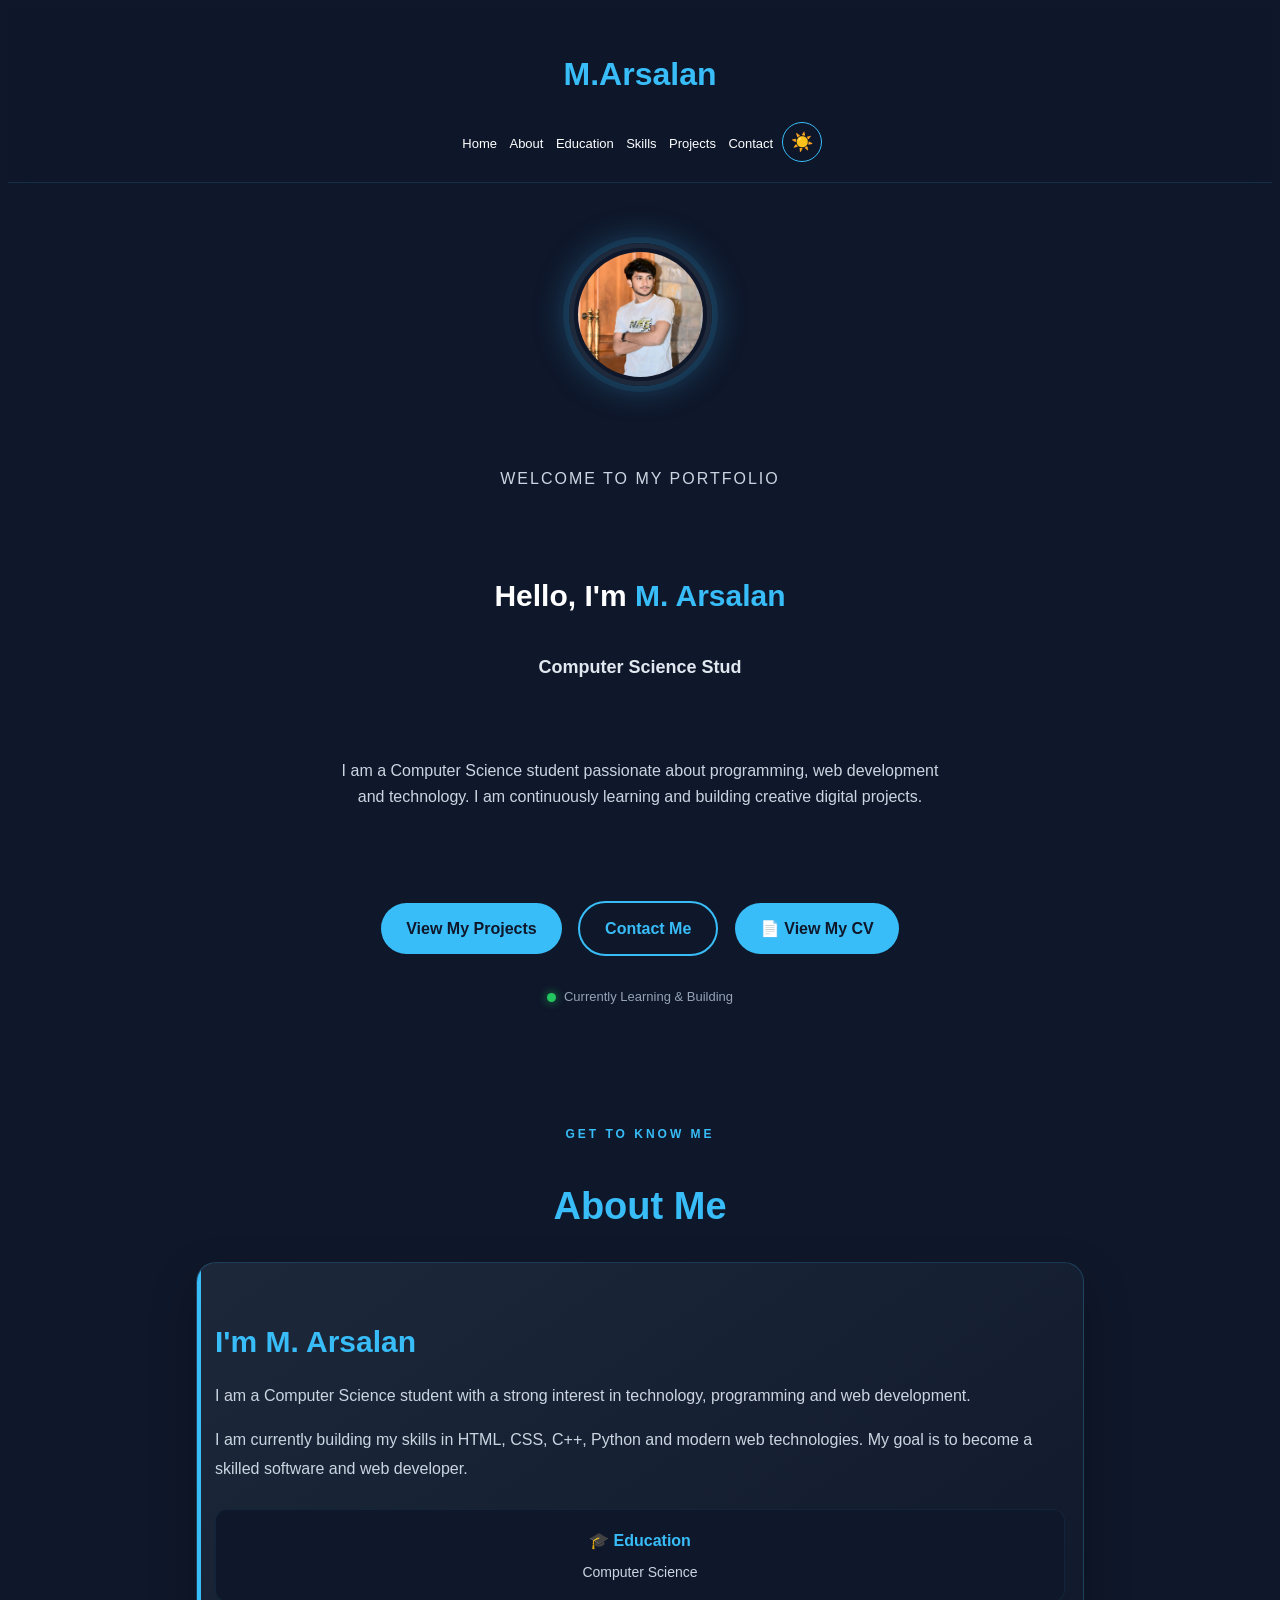
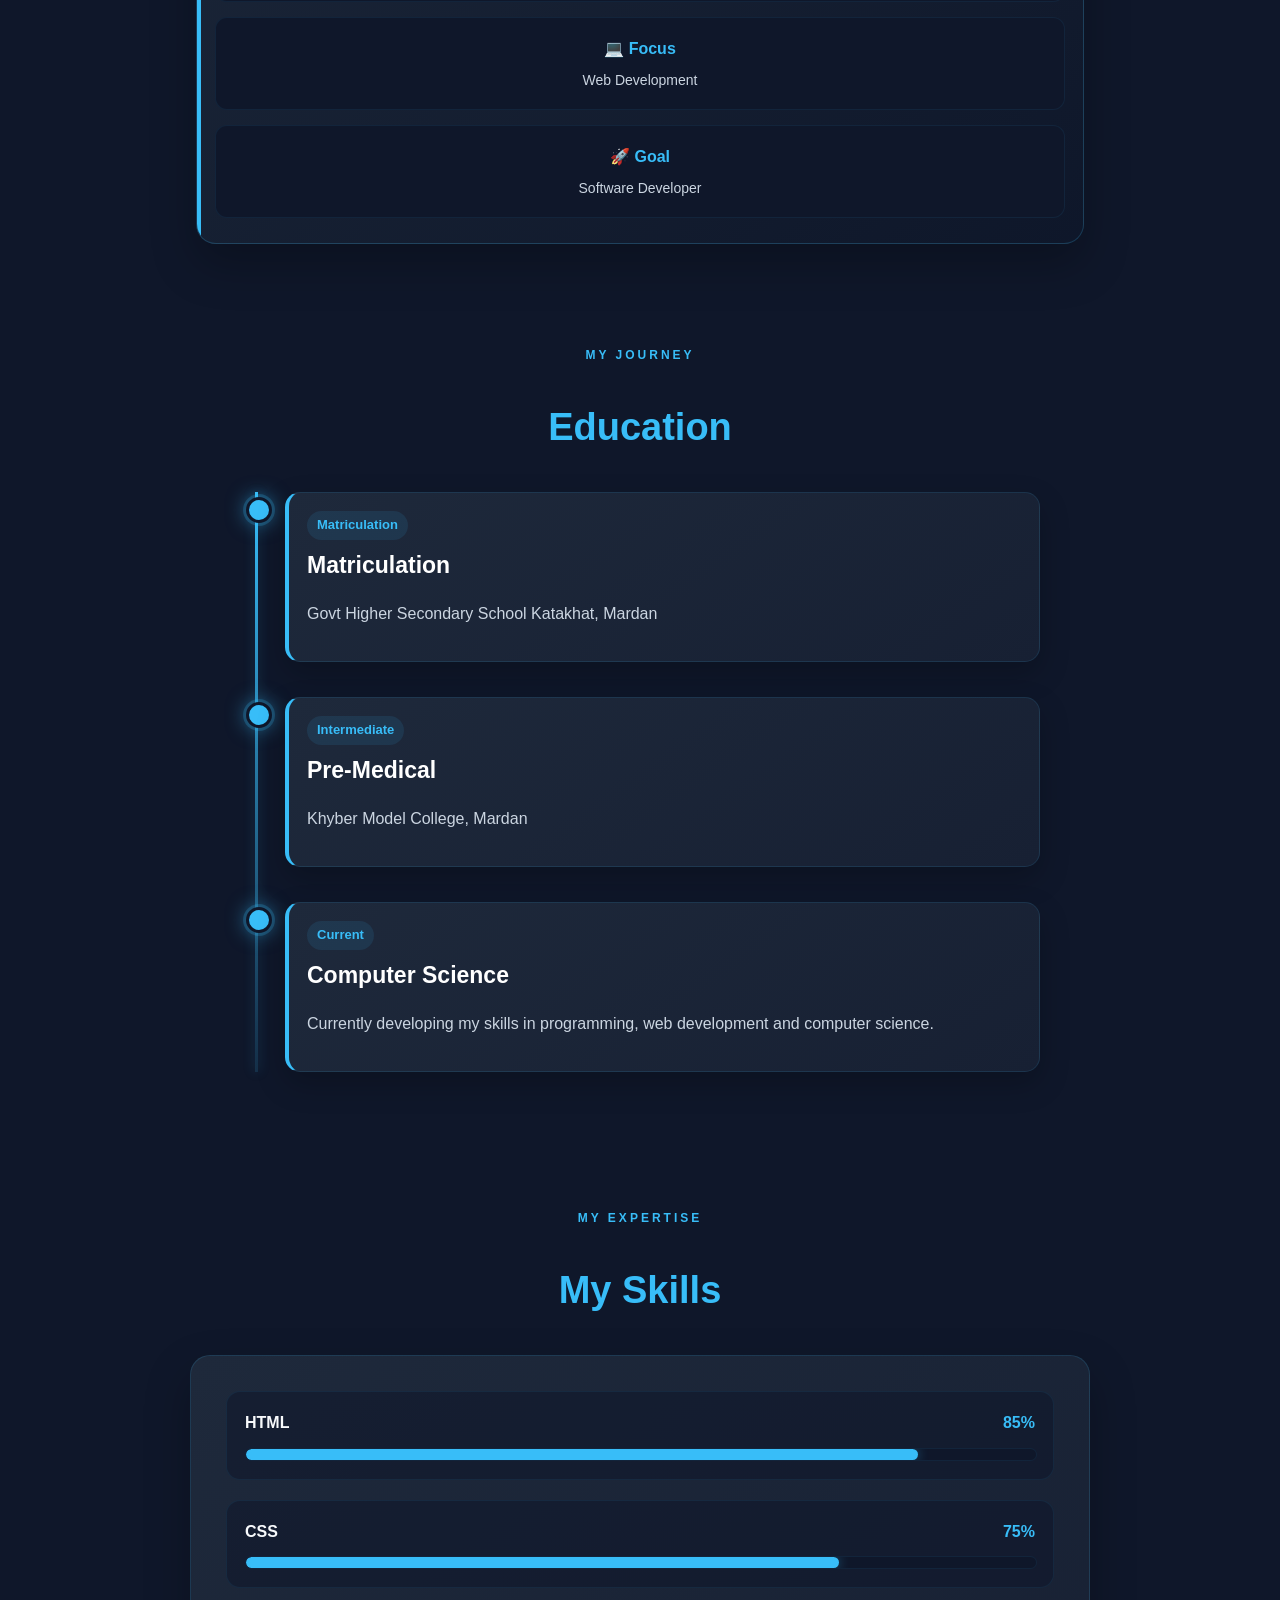
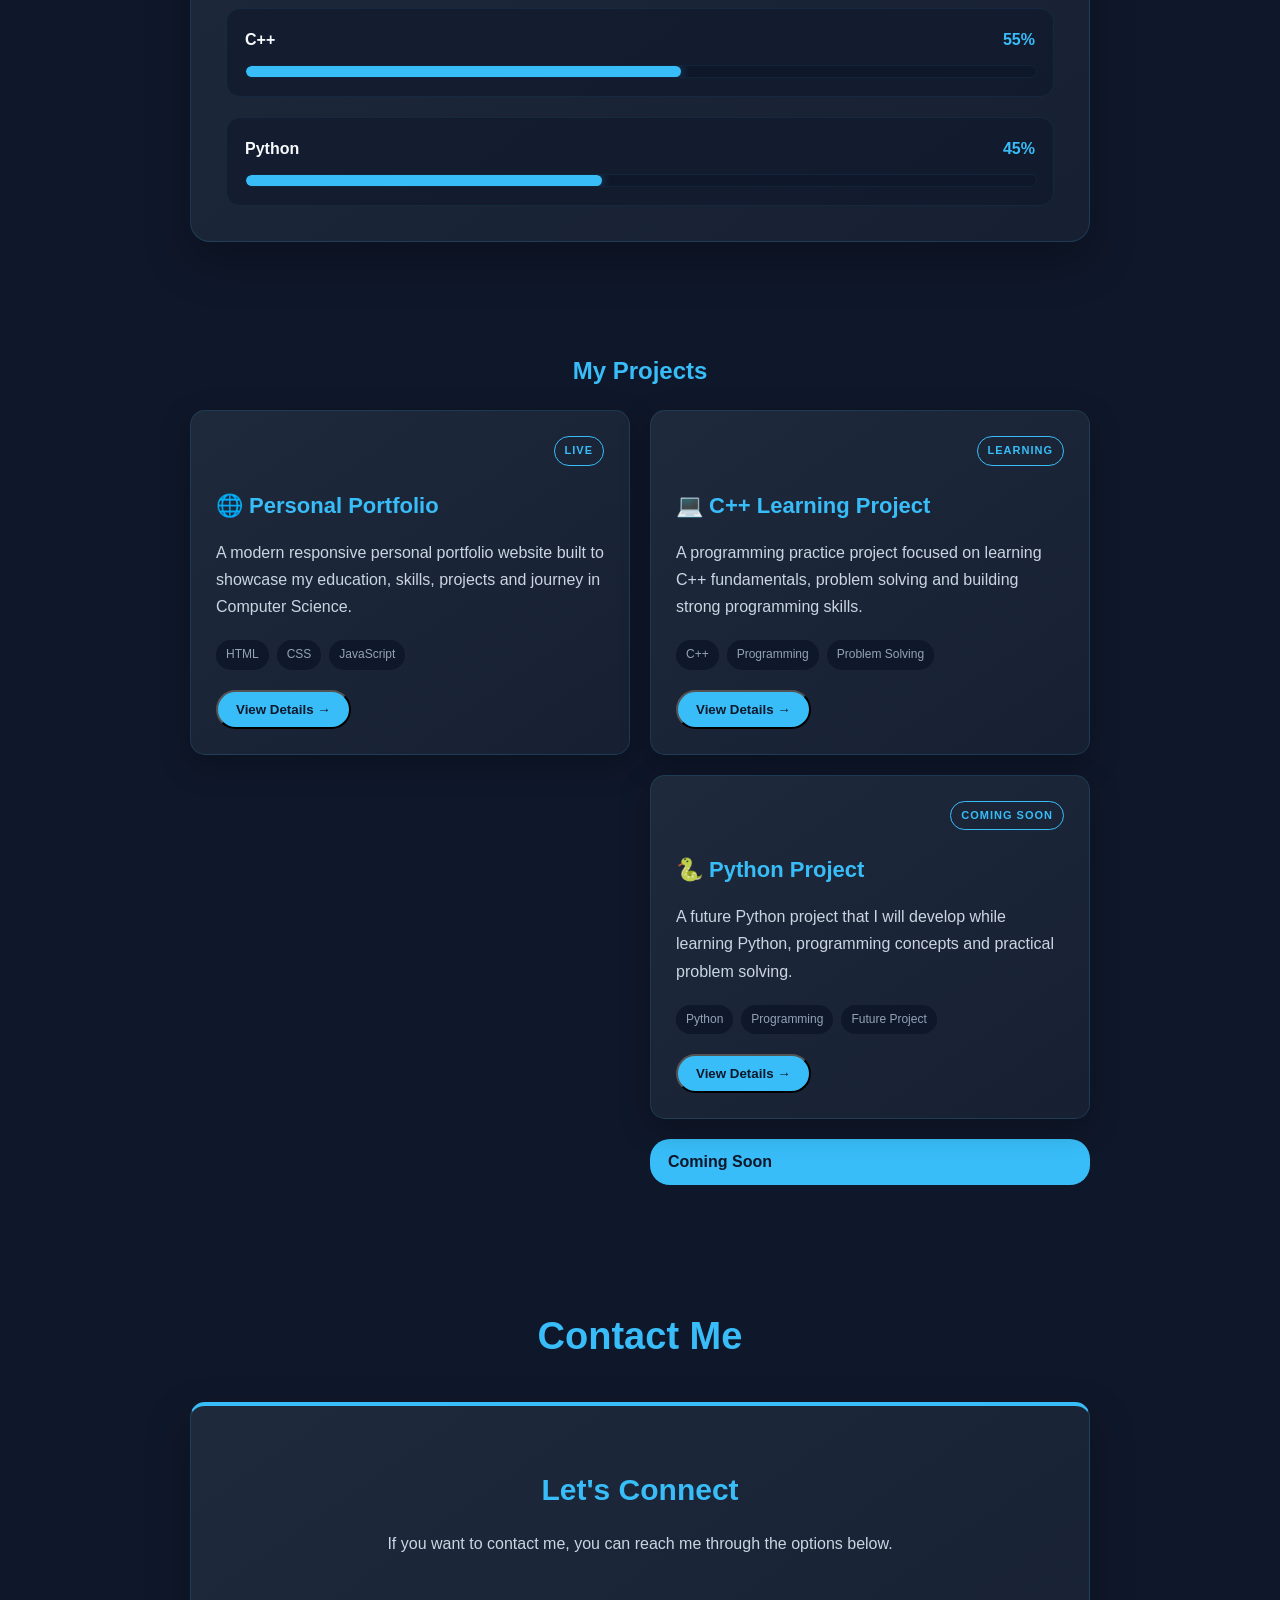
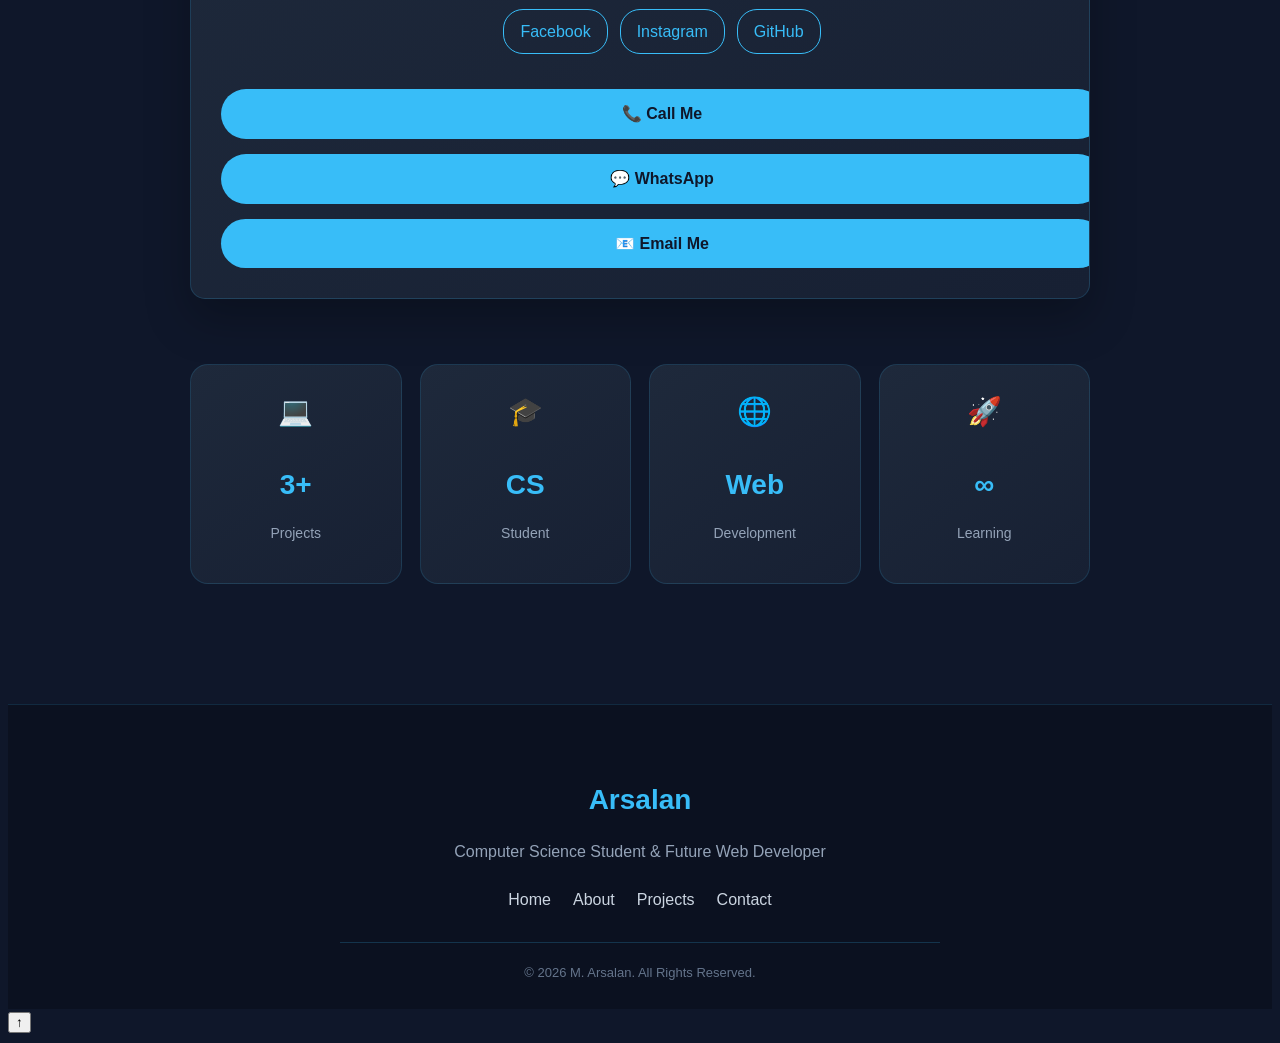
<file: index.html>
<!DOCTYPE html>
<html lang="en">

<head>
    <meta name="viewport" content="width=device-width, initial-scale=1.0">
    
 <title>Arsalan | Computer Science Student</title>

<link rel="canonical"
      href="https://muhammadarsalan0305.github.io/muhammadarsalan0305/">
    <link rel="stylesheet" href="style.css">

    </head>   
<script type="application/ld+json">
{
    "@context": "https://schema.org",
    "@type": "Person",
    "name": "M. Arsalan",
    "url": "https://muhammadarsalan0305.github.io/muhammadarsalan0305/",
    "jobTitle": "Computer Science Student",
    "description": "Computer Science student learning programming and web development."
}
</script>

</head>   
   <link rel="icon" type="image/jpeg" href="profile.jpg"> 
    <meta name="description"
      content="M. Arsalan - Computer Science student learning programming, web development, C++ and Python.">

<meta name="keywords"
      content="Arsalan, Computer Science Student, Web Developer, HTML, CSS, C++, Python">

    <meta property="og:title"
      content="M. Arsalan | Computer Science Student">

<meta property="og:description"
      content="Explore M. Arsalan's portfolio, projects, skills and journey in Computer Science and Web Development.">

<meta property="og:type"
      content="website">

<meta property="og:url"
      content="https://muhammadarsalan0305.github.io/muhammadarsalan0305/">

<meta property="og:image"
      content="https://muhammadarsalan0305.github.io/muhammadarsalan0305/profile.jpg">
    
    

<body>


  
<header>
    <ddivclass="nav-container">

        <h1> M.Arsalan</h1>

        <button class="menu-btn" id="menuBtn" type="button">
            <span></span>
            <span></span>
            <span></span>
        </button>

        <nav id="mainNav">
            <a href="#home">Home</a>
            <a href="#about">About</a>
            <a href="#education">Education</a>
            <a href="#skills">Skills</a>
            <a href="#projects">Projects</a>
            <a href="#contact">Contact</a>

            <button id="themeToggle" class="theme-btn" type="button">☀️</button>
        </nav>

    </div>
</header>
<section class="hero" id="home">

    <div class="profile">
        <img src="profile.jpg" class="profile-photo" alt="Arsalan">
    </div>

    <p class="welcome">WELCOME TO MY PORTFOLIO</p>

    <h2>Hello, I'm <span>M. Arsalan</span></h2>

    <h3 id="typing-text"></h3>

    <p class="hero-text">
        I am a Computer Science student passionate about programming,
        web development and technology. I am continuously learning
        and building creative digital projects.
    </p>

    <div class="hero-buttons">

    <a href="#projects" class="hero-btn">
        View My Projects
    </a>

    <a href="#contact" class="hero-btn outline">
        Contact Me
    </a>

    <a href="ArsalanCV.pdf"
   class="hero-btn"
   target="_blank"
   rel="noopener noreferrer">
   📄 View My CV
</a>
        
</div>

    <div class="hero-status">
        <span class="status-dot"></span>
        Currently Learning &amp; Building
    </div>

</section>

<section class="section" id="about">

    <p class="section-label">GET TO KNOW ME</p>

    <h2>About Me</h2>

    <div class="about-card">

        <div class="about-content">
            <h3>I'm M. Arsalan</h3>

            <p>
                I am a Computer Science student with a strong interest
                in technology, programming and web development.
            </p>

            <p>
                I am currently building my skills in HTML, CSS, C++,
                Python and modern web technologies. My goal is to
                become a skilled software and web developer.
            </p>

            <div class="about-info">
                <div>
                    <strong>🎓 Education</strong>
                    <span>Computer Science</span>
                </div>

                <div>
                    <strong>💻 Focus</strong>
                    <span>Web Development</span>
                </div>

                <div>
                    <strong>🚀 Goal</strong>
                    <span>Software Developer</span>
                </div>
            </div>
        </div>

    </div>

</section>


<section class="section" id="education">

    <p class="section-label">MY JOURNEY</p>
    <h2>Education</h2>

    <div class="timeline">

        <div class="timeline-item">
            <div class="timeline-dot"></div>

            <div class="timeline-content">
                <span>Matriculation</span>
                <h3>Matriculation</h3>
                <p>
                    Govt Higher Secondary School Katakhat, Mardan
                </p>
            </div>
        </div>

        <div class="timeline-item">
            <div class="timeline-dot"></div>

            <div class="timeline-content">
                <span>Intermediate</span>
                <h3>Pre-Medical</h3>
                <p>
                    Khyber Model College, Mardan
                </p>
            </div>
        </div>

        <div class="timeline-item">
            <div class="timeline-dot"></div>

            <div class="timeline-content">
                <span>Current</span>
                <h3>Computer Science</h3>
                <p>
                    Currently developing my skills in programming,
                    web development and computer science.
                </p>
            </div>
        </div>

    </div>

</section>


    <section class="section" id="skills">

    <p class="section-label">MY EXPERTISE</p>
    <h2>My Skills</h2>

    <div class="skills-box">

        <div class="skill">
            <div class="skill-name">
                <span>HTML</span>
                <span>85%</span>
            </div>
            <div class="skill-bar">
                <div class="skill-progress html"></div>
            </div>
        </div>

        <div class="skill">
            <div class="skill-name">
                <span>CSS</span>
                <span>75%</span>
            </div>
            <div class="skill-bar">
                <div class="skill-progress css"></div>
            </div>
        </div>

        <div class="skill">
            <div class="skill-name">
                <span>C++</span>
                <span>55%</span>
            </div>
            <div class="skill-bar">
                <div class="skill-progress cpp"></div>
            </div>
        </div>

        <div class="skill">
            <div class="skill-name">
                <span>Python</span>
                <span>45%</span>
            </div>
            <div class="skill-bar">
                <div class="skill-progress python"></div>
            </div>
        </div>

    </div>

</section>

 <section class="section" id="projects">

    <h2>My Projects</h2>

    <div class="projects-container">

       <div class="project-card">

    <div class="project-top">
        <span class="project-status">LIVE</span>
    </div>

    <h3>🌐 Personal Portfolio</h3>

    <p>
        A modern responsive personal portfolio website
        built to showcase my education, skills, projects
        and journey in Computer Science.
    </p>

    <div class="project-tech">
        <span>HTML</span>
        <span>CSS</span>
        <span>JavaScript</span>
    </div>

<button class="project-btn" onclick="openModal('portfolioModal')">
    View Details →
</button>
           
</div>
<div class="project-card">

    <div class="project-top">
        <span class="project-status">LEARNING</span>
    </div>

    <h3>💻 C++ Learning Project</h3>

    <p>
        A programming practice project focused on learning
        C++ fundamentals, problem solving and building
        strong programming skills.
    </p>

    <div class="project-tech">
        <span>C++</span>
        <span>Programming</span>
        <span>Problem Solving</span>
    </div>

<button class="project-btn" onclick="openModal('cppModal')">
    View Details →
</button>
    
</div>
        
        
            </p>
            

     <div class="project-card">

    <div class="project-top">
        <span class="project-status">COMING SOON</span>
    </div>

    <h3>🐍 Python Project</h3>

    <p>
        A future Python project that I will develop while
        learning Python, programming concepts and
        practical problem solving.
    </p>

    <div class="project-tech">
        <span>Python</span>
        <span>Programming</span>
        <span>Future Project</span>
    </div>

    <button class="project-btn" onclick="openModal('pythonModal')">
    View Details →
</button>
         
</div>
        

        
        
    </p>
        

            <a href="#" class="project-btn">
                Coming Soon
            </a>
        </div>

    </div>

</section> 

<!-- C++ PROJECT MODAL -->

<div class="project-modal" id="cppModal">

    <div class="modal-content">

        <button class="modal-close"
                onclick="closeModal('cppModal')">
            ×
        </button>

        <span class="project-status">LEARNING PROJECT</span>

        <h2>💻 C++ Learning Project</h2>

        <p>
            This project represents my journey of learning
            C++ programming, including programming fundamentals,
            logic building and problem solving.
        </p>

        <div class="project-tech">
            <span>C++</span>
            <span>Programming</span>
            <span>Problem Solving</span>
        </div>

        <button class="project-btn" disabled>
            In Progress
        </button>

    </div>

</div>


<!-- PYTHON PROJECT MODAL -->

<div class="project-modal" id="pythonModal">

    <div class="modal-content">

        <button class="modal-close"
                onclick="closeModal('pythonModal')">
            ×
        </button>

        <span class="project-status">COMING SOON</span>

        <h2>🐍 Python Project</h2>

        <p>
            This is a future project that I will develop
            while learning Python and building practical
            programming skills.
        </p>

        <div class="project-tech">
            <span>Python</span>
            <span>Programming</span>
            <span>Future Project</span>
        </div>

        <button class="project-btn" disabled>
            Coming Soon
        </button>

    </div>

</div>
    
    <section class="section" id="contact">
    <h2>Contact Me</h2>

    <div class="contact-card">
        <h3>Let's Connect</h3>

        <p>
            If you want to contact me, you can reach me
            through the options below.
        </p>

        <div class="contact-buttons">
            <div class="social-links">
    <a href="https://www.facebook.com/share/186VizKzZ4/" class="social-btn">Facebook</a>
    <a href="" class="social-btn">Instagram</a>
    <a href="" class="social-btn">GitHub</a>
</div>
            <a href="tel:+923179892446" class="contact-btn">
    📞 Call Me
</a>
<a href="https://wa.me/923179892446" class="contact-btn">
    💬 WhatsApp
</a>
            <a href="mailto:arsalankhan030590@gmail.com" class="contact-btn">
                📧 Email Me
            </a>
     </div>
    </div>
    </section>
    <section class="stats-section">

    <div class="stats-container">

        <div class="stat-card">
            <div class="stat-icon">💻</div>
            <h3>3+</h3>
            <p>Projects</p>
        </div>

        <div class="stat-card">
            <div class="stat-icon">🎓</div>
            <h3>CS</h3>
            <p>Student</p>
        </div>

        <div class="stat-card">
            <div class="stat-icon">🌐</div>
            <h3>Web</h3>
            <p>Development</p>
        </div>

        <div class="stat-card">
            <div class="stat-icon">🚀</div>
            <h3>∞</h3>
            <p>Learning</p>
        </div>

    </div>

</section>

    <div class="project-modal" id="portfolioModal">

    <div class="modal-content">

        <button class="modal-close"
                onclick="closeModal('portfolioModal')">
            ×
        </button>

        <span class="project-status">LIVE PROJECT</span>

        <h2>🌐 Personal Portfolio</h2>

        <p>
            This is my personal portfolio website where I
            showcase my education, skills, projects and
            Computer Science journey.
        </p>

        <div class="project-tech">
            <span>HTML</span>
            <span>CSS</span>
            <span>JavaScript</span>
            <span>GitHub Pages</span>
        </div>

        <a href="https://muhammadarsalan0305.github.io/muhammadarsalan0305/"
           class="project-btn"
           target="_blank"
           rel="noopener noreferrer">
            Open Live Project →
        </a>

    </div>

</div>
    <footer>

    <div class="footer-content">

        <h2>Arsalan</h2>

        <p>
            Computer Science Student & Future Web Developer
        </p>

        <div class="footer-links">
            <a href="#home">Home</a>
            <a href="#about">About</a>
            <a href="#projects">Projects</a>
            <a href="#contact">Contact</a>
        </div>

        <div class="footer-line"></div>

        <p class="copyright">
            © 2026 M. Arsalan. All Rights Reserved.
        </p>

    </div>

</footer>
<button onclick="window.scrollTo({top: 0, behavior: 'smooth'})"
        class="top-btn">
    ↑
</button>
    <button id="scrollTopBtn" title="Go to top">↑</button>
    <script>
const scrollTopBtn = document.getElementById("scrollTopBtn");

window.addEventListener("scroll", function () {
    if (window.scrollY > 300) {
        scrollTopBtn.style.display = "block";
    } else {
        scrollTopBtn.style.display = "none";
    }
});

scrollTopBtn.addEventListener("click", function () {
    window.scrollTo({
        top: 0,
        behavior: "smooth"
    });
});
</script>
    <script>
const typingText = document.getElementById("typing-text");

const texts = [
    "Computer Science Student",
    "Future Web Developer",
    "Programming Learner",
    "Technology Enthusiast"
];

let textIndex = 0;
let charIndex = 0;
let deleting = false;

function typeEffect() {
    const currentText = texts[textIndex];

    if (!deleting) {
        typingText.textContent = currentText.substring(0, charIndex + 1);
        charIndex++;

        if (charIndex === currentText.length) {
            deleting = true;
            setTimeout(typeEffect, 1500);
            return;
        }
    } else {
        typingText.textContent = currentText.substring(0, charIndex - 1);
        charIndex--;

        if (charIndex === 0) {
            deleting = false;
            textIndex = (textIndex + 1) % texts.length;
        }
    }

    setTimeout(typeEffect, deleting ? 50 : 90);
}

typeEffect();
</script>
<script>
const themeToggle = document.getElementById("themeToggle");

themeToggle.addEventListener("click", function () {

    document.body.classList.toggle("light-mode");

    if (document.body.classList.contains("light-mode")) {
        themeToggle.textContent = "🌙";
    } else {
        themeToggle.textContent = "☀️";
    }

});
</script>
    <script>
const revealElements = document.querySelectorAll(
    ".about-card, .timeline-item, .skill, .project-card, .contact-card"
);

const revealObserver = new IntersectionObserver(
    function(entries) {
        entries.forEach(function(entry) {
            if (entry.isIntersecting) {
                entry.target.classList.add("reveal", "show");
                revealObserver.unobserve(entry.target);
            }
        });
    },
    {
        threshold: 0.15
    }
);

revealElements.forEach(function(element) {
    element.classList.add("reveal");
    revealObserver.observe(element);
});
</script> 

    <script>
const menuBtn = document.getElementById("menuBtn");
const mainNav = document.getElementById("mainNav");

menuBtn.addEventListener("click", function () {

    mainNav.classList.toggle("active");
    menuBtn.classList.toggle("active");

});

const navLinks = mainNav.querySelectorAll("a");

navLinks.forEach(function (link) {

    link.addEventListener("click", function () {

        mainNav.classList.remove("active");
        menuBtn.classList.remove("active");

    });

});
</script>
    
<script>
const sections = document.querySelectorAll("section[id]");
const navLinksActive = document.querySelectorAll("#mainNav a");

window.addEventListener("scroll", function () {

    let currentSection = "";

    sections.forEach(function (section) {

        const sectionTop = section.offsetTop - 150;
        const sectionHeight = section.offsetHeight;

        if (
            window.scrollY >= sectionTop &&
            window.scrollY < sectionTop + sectionHeight
        ) {
            currentSection = section.getAttribute("id");
        }

    });

    navLinksActive.forEach(function (link) {

        link.classList.remove("active-link");

        if (link.getAttribute("href") === "#" + currentSection) {
            link.classList.add("active-link");
        }

    });

});
</script>
    
<script>

function openModal(modalId) {
    const modal = document.getElementById(modalId);

    if (modal) {
        modal.classList.add("show");
        document.body.style.overflow = "hidden";
    }
}

function closeModal(modalId) {
    const modal = document.getElementById(modalId);

    if (modal) {
        modal.classList.remove("show");
        document.body.style.overflow = "";
    }
}
    window.addEventListener("click", function (event) {

    if (event.target.classList.contains("project-modal")) {

        event.target.classList.remove("show");
        document.body.style.overflow = "";

    }

});
    document.addEventListener("keydown", function (event) {

    if (event.key === "Escape") {

        const modal = document.querySelector(".project-modal.show");

        if (modal) {
            modal.classList.remove("show");
            document.body.style.overflow = "";
        }

    }

});

    </script>
</body>

    
    
    
    
</html>
</file>
<file: style.css>
<style>
        
.welcome {
    color: #38bdf8;
    font-size: 14px;
    font-weight: bold;
    letter-spacing: 3px;
    margin-bottom: 15px;
}

.hero h2 {
    font-size: 42px;
    margin-bottom: 10px;
}

.hero h2 span {
    color: #38bdf8;
}

.hero h3 {
    font-size: 21px;
    color: #e2e8f0;
    margin-bottom: 18px;
}

.hero-text {
    max-width: 650px;
    margin: auto;
    color: #94a3b8;
    font-size: 17px;
}

.hero-buttons {
    margin-top: 30px;
}

.hero-btn {
    display: inline-block;
    padding: 13px 25px;
    margin: 6px;
    border-radius: 30px;
    background: #38bdf8;
    color: #0f172a;
    text-decoration: none;
    font-weight: bold;
    transition: 0.3s ease;
}

.hero-btn.outline {
    background: transparent;
    color: #38bdf8;
    border: 2px solid #38bdf8;
}

.hero-btn:hover {
    transform: translateY(-4px);
}
    .profile-photo {
    width: 150px;
    height: 150px;
    object-fit: cover;
    border-radius: 50%;
    border: 4px solid #38bdf8;
    padding: 4px;
    box-shadow: 0 0 25px rgba(56, 189, 248, 0.35);
    transition: 0.4s ease;
}

.profile-photo:hover {
    transform: scale(1.05);
}
    .section-label {
    text-align: center;
    color: #38bdf8;
    font-size: 12px;
    font-weight: bold;
    letter-spacing: 3px;
    margin-bottom: 8px;
}

.about-card {
    max-width: 850px;
    margin: 25px auto 0;
    background: #1e293b;
    padding: 35px;
    border-radius: 20px;
    border: 1px solid rgba(56, 189, 248, 0.2);
    box-shadow: 0 10px 30px rgba(0, 0, 0, 0.2);
}

.about-content h3 {
    color: #38bdf8;
    font-size: 27px;
    margin-bottom: 15px;
}

.about-content p {
    color: #cbd5e1;
    margin-bottom: 15px;
}

.about-info {
    display: grid;
    grid-template-columns: repeat(3, 1fr);
    gap: 15px;
    margin-top: 25px;
}

.about-info div {
    background: #0f172a;
    padding: 18px;
    border-radius: 12px;
    text-align: center;
}

.about-info strong,
.about-info span {
    display: block;
}

.about-info strong {
    color: #38bdf8;
    margin-bottom: 7px;
}

.about-info span {
    color: #cbd5e1;
    font-size: 14px;
}
    .timeline {
    max-width: 750px;
    margin: 35px auto 0;
    position: relative;
}

.timeline::before {
    content: "";
    position: absolute;
    left: 15px;
    top: 0;
    bottom: 0;
    width: 2px;
    background: #38bdf8;
}

.timeline-item {
    position: relative;
    padding-left: 55px;
    margin-bottom: 30px;
}

.timeline-dot {
    position: absolute;
    left: 7px;
    top: 5px;
    width: 18px;
    height: 18px;
    background: #38bdf8;
    border-radius: 50%;
    box-shadow: 0 0 15px rgba(56, 189, 248, 0.5);
}

.timeline-content {
    background: #1e293b;
    padding: 22px;
    border-radius: 15px;
    border-left: 3px solid #38bdf8;
}

.timeline-content span {
    color: #38bdf8;
    font-size: 13px;
    font-weight: bold;
}

.timeline-content h3 {
    color: white;
    margin: 7px 0;
}

.timeline-content p {
    color: #cbd5e1;
}
    .skills-box {
    max-width: 750px;
    margin: 35px auto 0;
    background: #1e293b;
    padding: 30px;
    border-radius: 20px;
}

.skill {
    margin-bottom: 25px;
}

.skill:last-child {
    margin-bottom: 0;
}

.skill-name {
    display: flex;
    justify-content: space-between;
    color: #e2e8f0;
    font-weight: bold;
    margin-bottom: 8px;
}

.skill-name span:last-child {
    color: #38bdf8;
}

.skill-bar {
    width: 100%;
    height: 10px;
    background: #0f172a;
    border-radius: 10px;
    overflow: hidden;
}

.skill-progress {
    height: 100%;
    background: #38bdf8;
    border-radius: 10px;
    animation: skillFill 1.5s ease;
}

.skill-progress.html {
    width: 85%;
}

.skill-progress.css {
    width: 75%;
}

.skill-progress.cpp {
    width: 55%;
}

.skill-progress.python {
    width: 45%;
}
        @keyframes skillFill {
    from {
        width: 0;
    }
}

</style>
    
<style>
        * {
            margin: 0;
            padding: 0;
            box-sizing: border-box;
        }

        body {
            font-family: Arial, sans-serif;
            background: #0f172a;
            color: white;
            line-height: 1.6;
        }

        header {
            background: #1e293b;
         padding: 20px;
            text-align: center;
        }

        header h1 {
            color: #38bdf8;
            font-size: 32px;
        }

        nav {
            margin-top: 15px;
        }

        nav a {
            color: white;
            text-decoration: none;
            margin: 0 8px;
            font-size: 15px;
        }

        nav a:hover {
            color: #38bdf8;
        }

        .hero {
            text-align: center;
            padding: 80px 20px;
        }
.profile {
    margin-bottom: 25px;
}

.profile-circle {
    width: 130px;
    height: 130px;
    margin: auto;
    border-radius: 50%;
    background: #38bdf8;
    color: #0f172a;
    display: flex;
    align-items: center;
    justify-content: center;
    font-size: 60px;
    font-weight: bold;
    border: 5px solid #1e293b;
}
        .hero h2 {
            font-size: 38px;
            margin-bottom: 15px;
        }

        .hero span {
            color: #38bdf8;
        }

        .hero p {
            color: #cbd5e1;
            font-size: 18px;
            max-width: 600px;
            margin: auto;
        }

        .section {
            padding: 60px 20px;
            max-width: 900px;
            margin: auto;
        }

        .section h2 {
            color: #38bdf8;
            margin-bottom: 20px;
            text-align: center;
        }

        .card {
            background: #1e293b;
            padding: 25px;
            border-radius: 15px;
            margin-top: 20px;
            box-shadow: 0 5px 20px rgba(0,0,0,0.3);
        }

        footer {
            text-align: center;
            padding: 25px;
            background: #1e293b;
            color: #94a3b8;
            margin-top: 30px;
        }
        .profile-photo {
    width: 130px;
    height: 130px;
    object-fit: cover;
    border-radius: 50%;
    border: 5px solid #1e293b;
    display: block;
    margin: auto;
}
.education-card {
    background: #1e293b;
    padding: 25px;
    margin: 20px 0;
    border-radius: 15px;
    border-left: 5px solid #38bdf8;
}

.education-card h3 {
    color: #38bdf8;
    margin-bottom: 10px;
}

.education-card p {
    color: #cbd5e1;
    margin: 8px 0;
}
.skills-container {
    display: grid;
    grid-template-columns: repeat(2, 1fr);
    gap: 20px;
}

.skill-card {
    background: #1e293b;
    padding: 25px;
    border-radius: 15px;
    text-align: center;
    border-bottom: 4px solid #38bdf8;
    transition: transform 0.3s ease;
}

.skill-card h3 {
    color: #38bdf8;
    margin-bottom: 10px;
    font-size: 22px;
}

.skill-card p {
    color: #cbd5e1;
    font-size: 14px;
}

.skill-card:hover {
    transform: translateY(-5px);
}
.contact-card {
    background: #1e293b;
    padding: 30px;
    border-radius: 15px;
    text-align: center;
    border-top: 4px solid #38bdf8;
}

.contact-card h3 {
    color: #38bdf8;
    font-size: 24px;
    margin-bottom: 10px;
}

.contact-card p {
    color: #cbd5e1;
    margin-bottom: 25px;
}

.contact-buttons {
    display: flex;
    justify-content: center;
    gap: 15px;
    flex-wrap: wrap;
}

.contact-btn {
    display: inline-block;
    padding: 12px 22px;
    background: #38bdf8;
    color: #0f172a;
    text-decoration: none;
    border-radius: 25px;
    font-weight: bold;
}
@media (max-width: 600px) {

    .projects-container {
        grid-template-columns: 1fr;
    }

    .hero h2 {
        font-size: 32px;
    }

    .about-card {
        padding: 25px 18px;
    }
}
    .about-card {
    padding: 25px 18px;
}
.timeline-item {
    padding-left: 45px;
}

.timeline-content {
    padding: 18px;
}
.about-info {
    grid-template-columns: 1fr;
}
.profile-photo {
    width: 125px;
    height: 125px;
}
.hero h3 {
    font-size: 18px;
}

.hero-text {
    font-size: 15px;
}

.welcome {
    font-size: 11px;
    letter-spacing: 2px;
}
}
    header h1 {
        font-size: 26px;
    }

    nav a {
        font-size: 13px;
        margin: 0 4px;
    }

    .hero {
        padding: 60px 15px;
    }

    .hero h2 {
        font-size: 30px;
    }

    .hero p {
        font-size: 16px;
    }

    .section {
        padding: 45px 15px;
    }

    .skills-container {
        grid-template-columns: 1fr;
    }

    .skill-card {
        padding: 20px;
    }

    .contact-buttons {
        flex-direction: column;
    }

    .contact-btn {
        width: 100%;
    }
}
   html {
    scroll-behavior: smooth;
}

section {
    animation: fadeIn 0.8s ease-in-out;
}

@keyframes fadeIn {
    from {
        opacity: 0;
        transform: translateY(20px);
    }

    to {
        opacity: 1;
        transform: translateY(0);
    }
}

.btn,
.contact-btn {
    transition: 0.3s ease;
}

.btn:hover,
.contact-btn:hover {
    transform: translateY(-3px);
    opacity: 0.85;
}
.projects-container {
    display: grid;
    grid-template-columns: repeat(2, 1fr);
    gap: 20px;
}

.project-card {
    background: #1e293b;
    padding: 25px;
    border-radius: 15px;
    border-left: 5px solid #38bdf8;
    transition: 0.3s ease;
}

.project-card h3 {
    color: #38bdf8;
    margin-bottom: 12px;
}

.project-card p {
    color: #cbd5e1;
    margin-bottom: 20px;
}

.project-card:hover {
    transform: translateY(-5px);
}

.project-btn {
    display: inline-block;
    padding: 10px 18px;
    background: #38bdf8;
    color: #0f172a;
    text-decoration: none;
    border-radius: 20px;
    font-weight: bold;
}
.social-links {
    margin-top: 25px;
    display: flex;
    justify-content: center;
    gap: 12px;
    flex-wrap: wrap;
}

.social-btn {
    color: #38bdf8;
    border: 1px solid #38bdf8;
    padding: 9px 16px;
    border-radius: 20px;
    text-decoration: none;
    transition: 0.3s ease;
}

.social-btn:hover {
    background: #38bdf8;
    color: #0f172a;
}
    /* ===== PREMIUM PROJECTS ===== */

.project-card {
    position: relative;
    overflow: hidden;
    background: linear-gradient(145deg, #1e293b, #172033);
    border: 1px solid rgba(56, 189, 248, 0.15);
    box-shadow: 0 10px 30px rgba(0, 0, 0, 0.25);
}

.project-card::before {
    content: "";
    position: absolute;
    top: 0;
    left: -100%;
    width: 100%;
    height: 3px;
    background: #38bdf8;
    transition: 0.5s ease;
}

.project-card:hover::before {
    left: 0;
}

.project-card:hover {
    transform: translateY(-8px);
    border-color: rgba(56, 189, 248, 0.5);
    box-shadow: 0 15px 35px rgba(56, 189, 248, 0.12);
}

.project-card h3 {
    font-size: 22px;
}

.project-card p {
    line-height: 1.7;
}

.project-btn {
    transition: 0.3s ease;
}

.project-btn:hover {
    transform: translateY(-3px);
    box-shadow: 0 8px 20px rgba(56, 189, 248, 0.25);
}
    /* ===== PROFESSIONAL NAVBAR ===== */

header {
    position: sticky;
    top: 0;
    z-index: 1000;
    background: rgba(15, 23, 42, 0.92);
    backdrop-filter: blur(12px);
    border-bottom: 1px solid rgba(56, 189, 248, 0.15);
}

.nav-container {
    max-width: 1100px;
    margin: auto;
    padding: 18px 25px;
    display: flex;
    align-items: center;
    justify-content: space-between;
}

.nav-container h1 {
    color: #38bdf8;
    font-size: 28px;
    letter-spacing: 1px;
}

.nav-container nav {
    margin-top: 0;
    display: flex;
    gap: 22px;
}
.nav-container {
    position: relative;
    display: flex;
    align-items: center;
    justify-content: space-between;
}

    color: #e2e8f0;
    text-decoration: none;
    font-size: 15px;
    transition: 0.3s ease;
}

.nav-container nav a:hover {
    color: #38bdf8;
}

.nav-container nav a::after {
    content: "";
    position: absolute;
    left: 0;
    bottom: -7px;
    width: 0;
    height: 2px;
    background: #38bdf8;
    transition: 0.3s ease;
}

.nav-container nav a:hover::after {
    width: 100%;
}

/* Mobile */
@media (max-width: 600px) {

    .nav-container {
        display: flex;
        align-items: center;
        justify-content: space-between;
    }

    .menu-btn {
        display: block;
        margin-left: auto;
    }

    #mainNav {
        display: none;
        position: absolute;
        z-index: 9998;
        top: 60px;
        left: 0;
        right: 0;
        padding: 15px;
        background: #1e293b;
        border-radius: 15px;
        text-align: center;
    }

    #mainNav.active {
        display: flex;
        flex-direction: column;
        gap: 10px;
    }
}
    /* ===== PROFESSIONAL HERO ===== */

.hero {
    min-height: 85vh;
    display: flex;
    flex-direction: column;
    align-items: center;
    justify-content: center;
}

.profile-photo {
    box-shadow:
        0 0 0 6px rgba(56, 189, 248, 0.08),
        0 0 35px rgba(56, 189, 248, 0.35);
}

.welcome {
    animation: heroFade 0.8s ease;
}

.hero h2 {
    animation: heroFade 1s ease;
}

.hero h3 {
    animation: heroFade 1.2s ease;
}

.hero-text {
    animation: heroFade 1.4s ease;
}

.hero-buttons {
    animation: heroFade 1.6s ease;
}

.hero-status {
    margin-top: 25px;
    color: #94a3b8;
    font-size: 13px;
    display: flex;
    align-items: center;
    gap: 8px;
}

.status-dot {
    width: 9px;
    height: 9px;
    background: #22c55e;
    border-radius: 50%;
    box-shadow: 0 0 10px rgba(34, 197, 94, 0.7);
}

@keyframes heroFade {
    from {
        opacity: 0;
        transform: translateY(20px);
    }

    to {
        opacity: 1;
        transform: translateY(0);
    }
}
    /* ===== PREMIUM ABOUT SECTION ===== */

#about {
    position: relative;
}

#about .section-label {
    animation: aboutFade 0.8s ease;
}

#about > h2 {
    font-size: 38px;
    margin-bottom: 25px;
}

.about-card {
    position: relative;
    overflow: hidden;
    background: linear-gradient(
        145deg,
        rgba(30, 41, 59, 0.95),
        rgba(15, 23, 42, 0.95)
    );
    border: 1px solid rgba(56, 189, 248, 0.2);
    box-shadow: 0 20px 45px rgba(0, 0, 0, 0.25);
    transition: 0.4s ease;
}

.about-card::before {
    content: "";
    position: absolute;
    top: 0;
    left: 0;
    width: 4px;
    height: 100%;
    background: #38bdf8;
}

.about-card:hover {
    transform: translateY(-5px);
    border-color: rgba(56, 189, 248, 0.45);
    box-shadow: 0 25px 50px rgba(56, 189, 248, 0.1);
}

.about-content h3 {
    font-size: 30px;
}

.about-content p {
    line-height: 1.8;
    font-size: 16px;
}

.about-info div {
    border: 1px solid rgba(56, 189, 248, 0.08);
    transition: 0.3s ease;
}

.about-info div:hover {
    transform: translateY(-5px);
    border-color: rgba(56, 189, 248, 0.4);
}

@keyframes aboutFade {
    from {
        opacity: 0;
        transform: translateY(15px);
    }

    to {
        opacity: 1;
        transform: translateY(0);
    }
}

@media (max-width: 600px) {

    #about > h2 {
        font-size: 30px;
    }

    .about-content h3 {
        font-size: 25px;
    }

    .about-content p {
        font-size: 15px;
    }
}
    /* ===== PREMIUM EDUCATION TIMELINE ===== */

#education {
    position: relative;
}

#education > h2 {
    font-size: 38px;
    margin-bottom: 35px;
}

.timeline {
    max-width: 800px;
}

.timeline::before {
    width: 3px;
    background: linear-gradient(
        to bottom,
        #38bdf8,
        rgba(56, 189, 248, 0.15)
    );
    box-shadow: 0 0 12px rgba(56, 189, 248, 0.25);
}

.timeline-item {
    margin-bottom: 35px;
}

.timeline-dot {
    width: 20px;
    height: 20px;
    left: 6px;
    border: 3px solid #0f172a;
    box-shadow:
        0 0 0 3px rgba(56, 189, 248, 0.2),
        0 0 20px rgba(56, 189, 248, 0.6);
    transition: 0.3s ease;
}

.timeline-item:hover .timeline-dot {
    transform: scale(1.25);
}

.timeline-content {
    position: relative;
    background: linear-gradient(
        145deg,
        #1e293b,
        #172033
    );
    border: 1px solid rgba(56, 189, 248, 0.12);
    border-left: 4px solid #38bdf8;
    box-shadow: 0 12px 30px rgba(0, 0, 0, 0.22);
    transition: 0.35s ease;
}

.timeline-content:hover {
    transform: translateX(7px);
    border-color: rgba(56, 189, 248, 0.4);
    box-shadow: 0 15px 35px rgba(56, 189, 248, 0.1);
}

.timeline-content span {
    display: inline-block;
    padding: 4px 10px;
    border-radius: 20px;
    background: rgba(56, 189, 248, 0.1);
}

.timeline-content h3 {
    font-size: 23px;
}

.timeline-content p {
    line-height: 1.7;
}

@media (max-width: 600px) {

    #education > h2 {
        font-size: 30px;
    }

    .timeline-content {
        padding: 18px;
    }

    .timeline-content h3 {
        font-size: 20px;
    }

    .timeline-content p {
        font-size: 14px;
    }
}
    /* ===== PREMIUM SKILLS ===== */

#skills > h2 {
    font-size: 38px;
    margin-bottom: 35px;
}

.skills-box {
    max-width: 850px;
    background: linear-gradient(
        145deg,
        #1e293b,
        #172033
    );
    border: 1px solid rgba(56, 189, 248, 0.15);
    box-shadow: 0 20px 45px rgba(0, 0, 0, 0.25);
    padding: 35px;
}

.skill {
    padding: 18px;
    margin-bottom: 20px;
    border-radius: 14px;
    background: rgba(15, 23, 42, 0.55);
    border: 1px solid rgba(56, 189, 248, 0.08);
    transition: 0.3s ease;
}

.skill:hover {
    transform: translateX(6px);
    border-color: rgba(56, 189, 248, 0.35);
    box-shadow: 0 8px 25px rgba(56, 189, 248, 0.08);
}

.skill-name {
    margin-bottom: 12px;
    font-size: 16px;
}

.skill-name span:first-child {
    color: #f8fafc;
}

.skill-name span:last-child {
    color: #38bdf8;
}

.skill-bar {
    height: 11px;
    background: #0f172a;
    border: 1px solid rgba(56, 189, 248, 0.08);
}

.skill-progress {
    box-shadow: 0 0 12px rgba(56, 189, 248, 0.4);
}

@media (max-width: 600px) {

    #skills > h2 {
        font-size: 30px;
    }

    .skills-box {
        padding: 20px;
    }

    .skill {
        padding: 15px;
    }
}/* ===== PREMIUM CONTACT SECTION ===== */

#contact > h2 {
    font-size: 38px;
    margin-bottom: 35px;
}

.contact-card {
    max-width: 850px;
    margin: auto;
    position: relative;
    overflow: hidden;
    background: linear-gradient(
        145deg,
        #1e293b,
        #172033
    );
    border: 1px solid rgba(56, 189, 248, 0.18);
    border-top: 4px solid #38bdf8;
    box-shadow: 0 20px 45px rgba(0, 0, 0, 0.25);
    transition: 0.4s ease;
}

.contact-card:hover {
    transform: translateY(-5px);
    border-color: rgba(56, 189, 248, 0.4);
    box-shadow: 0 25px 50px rgba(56, 189, 248, 0.1);
}

.contact-card h3 {
    font-size: 30px;
}

.contact-card p {
    line-height: 1.8;
}

.contact-buttons {
    margin-top: 25px;
}

.social-links {
    margin-bottom: 20px;
}

.social-btn,
.contact-btn {
    transition: 0.3s ease;
}

.social-btn:hover,
.contact-btn:hover {
    transform: translateY(-4px);
    box-shadow: 0 8px 20px rgba(56, 189, 248, 0.2);
}

@media (max-width: 600px) {

    #contact > h2 {
        font-size: 30px;
    }

    .contact-card {
        padding: 25px 18px;
    }

    .contact-card h3 {
        font-size: 25px;
    }
}
    /* ===== PROFESSIONAL FOOTER ===== */

footer {
    margin-top: 60px;
    padding: 45px 20px 25px;
    background: #020617;
    border-top: 1px solid rgba(56, 189, 248, 0.15);
}

.footer-content {
    max-width: 900px;
    margin: auto;
    text-align: center;
}

.footer-content h2 {
    color: #38bdf8;
    font-size: 28px;
    margin-bottom: 8px;
}

.footer-content > p {
    color: #94a3b8;
    margin-bottom: 20px;
}

.footer-links {
    display: flex;
    justify-content: center;
    gap: 25px;
    flex-wrap: wrap;
}

.footer-links a {
    color: #cbd5e1;
    text-decoration: none;
    transition: 0.3s ease;
}

.footer-links a:hover {
    color: #38bdf8;
    transform: translateY(-2px);
}

.footer-line {
    height: 1px;
    max-width: 600px;
    margin: 25px auto 20px;
    background: rgba(56, 189, 248, 0.12);
}

.footer-content .copyright {
    color: #64748b;
    font-size: 13px;
    margin: 0;
}

@media (max-width: 600px) {

    footer {
        padding: 35px 15px 20px;
    }

    .footer-links {
        gap: 15px;
    }

    .footer-links a {
        font-size: 14px;
    }
}
    /* ===== FINAL RESPONSIVE POLISH ===== */

@media (max-width: 600px) {

    body {
        overflow-x: hidden;
    }

    header {
        position: sticky;
        top: 0;
    }

    .nav-container {
        padding: 14px 8px;
    }

    .nav-container nav {
        gap: 8px;
    }

    .nav-container nav a {
        padding: 5px;
    }

    .hero {
        min-height: 80vh;
        padding: 55px 15px;
    }

    .hero {
    min-height: auto !important;
    padding: 25px 15px 40px !important;
}
    .profile-photo {
        width: 120px;
        height: 120px;
    }

    .hero h2 {
        font-size: 30px;
        line-height: 1.3;
    }

    .hero h3 {
        font-size: 18px;
    }

    .hero-text {
        font-size: 15px;
        line-height: 1.7;
    }

    .hero-buttons {
        display: flex;
        flex-direction: column;
        width: 100%;
        max-width: 280px;
        margin-left: auto;
        margin-right: auto;
    }

    .hero-btn {
        width: 100%;
        margin: 5px 0;
    }

    .section {
        padding: 50px 15px;
    }

    .section h2 {
        font-size: 30px;
    }

    .about-card {
        padding: 25px 18px;
    }

    .timeline {
        width: 100%;
    }

    .timeline-item {
        padding-left: 42px;
    }

    .timeline-content {
        padding: 17px;
    }

    .skills-box {
        padding: 18px;
    }

    .project-card {
        padding: 20px;
    }

    .contact-card {
        padding: 25px 18px;
    }

    .contact-btn {
        width: 100%;
    }

    .social-links {
        flex-direction: column;
        align-items: stretch;
    }

    .social-btn {
        text-align: center;
    }

    footer {
        padding-left: 15px;
        padding-right: 15px;
    }
}
    /* ===== SCROLL TO TOP ===== */

#scrollTopBtn {
    position: fixed;
    right: 20px;
    bottom: 25px;
    width: 45px;
    height: 45px;
    border: none;
    border-radius: 50%;
    background: #38bdf8;
    color: #0f172a;
    font-size: 22px;
    font-weight: bold;
    cursor: pointer;
    display: none;
    z-index: 999;
    box-shadow: 0 8px 25px rgba(56, 189, 248, 0.3);
    transition: 0.3s ease;
}

#scrollTopBtn:hover {
    transform: translateY(-5px);
    box-shadow: 0 12px 30px rgba(56, 189, 248, 0.45);
}

@media (max-width: 600px) {
    #scrollTopBtn {
        right: 15px;
        bottom: 18px;
        width: 42px;
        height: 42px;
    }
}
    #typing-text {
    color: #e2e8f0;
    min-height: 32px;
}
    /* ===== THEME TOGGLE ===== */

.theme-btn {
    border: 1px solid #38bdf8;
    background: transparent;
    color: #38bdf8;
    width: 40px;
    height: 40px;
    border-radius: 50%;
    cursor: pointer;
    font-size: 18px;
    transition: 0.3s ease;
}

.theme-btn:hover {
    background: #38bdf8;
    color: #0f172a;
    transform: rotate(15deg);
}

/* Light Mode */

body.light-mode {
    background: #f8fafc;
    color: #0f172a;
}

body.light-mode header,
body.light-mode footer {
    background: #e2e8f0;
}

body.light-mode .about-card,
body.light-mode .timeline-content,
body.light-mode .skills-box,
body.light-mode .skill,
body.light-mode .project-card,
body.light-mode .contact-card {
    background: #ffffff;
    color: #0f172a;
}

body.light-mode p,
body.light-mode .hero-text,
body.light-mode .about-content p,
body.light-mode .timeline-content p,
body.light-mode .project-card p,
body.light-mode .contact-card p {
    color: #475569;
}

body.light-mode .nav-container nav a {
    color: #0f172a;
}
    /* ===== SCROLL REVEAL ===== */

.reveal {
    opacity: 0;
    transform: translateY(40px);
    transition: opacity 0.8s ease, transform 0.8s ease;
}

.reveal.show {
    opacity: 1;
    transform: translateY(0);
}
    /* ===== PROJECT TECHNOLOGY TAGS ===== */

.project-tags {
    display: flex;
    gap: 8px;
    flex-wrap: wrap;
    margin-bottom: 18px;
}

.project-tags span {
    padding: 5px 11px;
    border-radius: 20px;
    font-size: 12px;
    color: #38bdf8;
    background: rgba(56, 189, 248, 0.08);
    border: 1px solid rgba(56, 189, 248, 0.2);
}/* ===== PROFESSIONAL STATS ===== */

.stats-section {
    padding: 20px 20px 60px;
}

.stats-container {
    max-width: 900px;
    margin: auto;
    display: grid;
    grid-template-columns: repeat(4, 1fr);
    gap: 18px;
}

.stat-card {
    padding: 25px 15px;
    text-align: center;
    background: linear-gradient(
        145deg,
        #1e293b,
        #172033
    );
    border: 1px solid rgba(56, 189, 248, 0.15);
    border-radius: 18px;
    transition: 0.35s ease;
}

.stat-card:hover {
    transform: translateY(-7px);
    border-color: rgba(56, 189, 248, 0.5);
    box-shadow: 0 15px 30px rgba(56, 189, 248, 0.1);
}

.stat-icon {
    font-size: 28px;
    margin-bottom: 8px;
}

.stat-card h3 {
    color: #38bdf8;
    font-size: 28px;
    margin-bottom: 5px;
}

.stat-card p {
    color: #94a3b8;
    font-size: 14px;
}

@media (max-width: 700px) {

    .stats-container {
        grid-template-columns: repeat(2, 1fr);
    }
}

@media (max-width: 400px) {

    .stats-container {
        grid-template-columns: 1fr;
    }
}
    body.light-mode .stat-card {
    background: #ffffff;
    border-color: rgba(15, 23, 42, 0.1);
}

body.light-mode .stat-card p {
    color: #475569;
}
/* ===== MOBILE MENU BUTTON ===== */

.menu-btn {
    .menu-btn {
    display: none;
    position: relative;
    z-index: 1001;
    background: transparent;
    border: 1px solid #38bdf8;
    width: 42px;
    height: 42px;
    border-radius: 10px;
    cursor: pointer;
    padding: 8px;
}
    display: none;
    background: transparent;
    border: 1px solid #38bdf8;
    color: #38bdf8;
    font-size: 22px;
    width: 42px;
    height: 42px;
    border-radius: 10px;
    cursor: pointer;
}

/* Mobile */

@media (max-width: 600px) {
@media (max-width: 600px) {

    .menu-btn span {
    display: block;
    width: 22px;
    height: 2px;
    background: #38bdf8;
    margin: 5px auto;
    pointer-events: none;
}
    .menu-btn {
        display: block;
        position: relative;
        z-index: 1001;
    }
}
    .nav-container {
        display: flex;
        align-items: center;
        justify-content: space-between;
    }

    .menu-btn {
        display: block;
    }

    .nav-container nav {
        display: none;
        position: absolute;
        top: 70px;
        left: 15px;
        right: 15px;
        padding: 15px;
        background: #1e293b;
        border-radius: 15px;
        box-shadow: 0 10px 30px rgba(0, 0, 0, 0.3);
        text-align: center;
    }

    .nav-container nav.active {
        display: flex;
        flex-direction: column;
        gap: 12px;
    }

    .nav-container nav a {
        margin: 0;
        padding: 8px;
    }

    .theme-btn {
        margin: 5px auto;
    }
}
    

/* ===== HAMBURGER ANIMATION ===== */

.menu-btn {
    display: none;
    background: transparent;
    border: 1px solid #38bdf8;
    width: 42px;
    height: 42px;
    border-radius: 10px;
    cursor: pointer;
    padding: 8px;
}

.menu-btn span {
    display: block;
    width: 22px;
    height: 2px;
    background: #38bdf8;
    margin: 5px auto;
    transition: 0.3s ease;
}

.menu-btn.active span:nth-child(1) {
    transform: translateY(7px) rotate(45deg);
}

.menu-btn.active span:nth-child(2) {
    opacity: 0;
}

.menu-btn.active span:nth-child(3) {
    transform: translateY(-7px) rotate(-45deg);
}

@media (max-width: 600px) {
    .menu-btn {
        display: block;
    }
}
    /* ===== MOBILE HAMBURGER MENU ===== */

.nav-container {
    position: relative;
}

.menu-btn {
    display: none;
    position: relative;
    z-index: 1001;
    width: 42px;
    height: 42px;
    padding: 8px;
    border: 1px solid #38bdf8;
    border-radius: 10px;
    background: transparent;
    cursor: pointer;
}

.menu-btn span {
    display: block;
    width: 22px;
    height: 2px;
    margin: 5px auto;
    background: #38bdf8;
    pointer-events: none;
    transition: 0.3s ease;
}
@media (max-width: 600px) {

    #mainNav {
        display: none;
        position: absolute;
        z-index: 1000;
        top: 60px;
        left: 0;
        right: 0;
        padding: 15px;
        background: #1e293b;
        border-radius: 15px;
        text-align: center;
    }

    #mainNav.active {
        display: flex;
        flex-direction: column;
        gap: 10px;
    }

    #mainNav a {
        display: block;
        padding: 8px;
    }

    .theme-btn {
        margin: 5px auto;
    }
}

/* Hamburger → X */

.menu-btn.active span:nth-child(1) {
    transform: translateY(7px) rotate(45deg);
}

.menu-btn.active span:nth-child(2) {
    opacity: 0;
}

.menu-btn.active span:nth-child(3) {
    transform: translateY(-7px) rotate(-45deg);
}
    .nav-container nav a.active-link {
    color: #38bdf8;
    font-weight: bold;
}

    /* MOBILE MENU FIX */

.nav-container {
    position: relative;
}

.menu-btn {
    display: none;
    position: relative;
    z-index: 9999;
    width: 42px;
    height: 42px;
    padding: 8px;
    border: 1px solid #38bdf8;
    border-radius: 10px;
    background: #1e293b;
    cursor: pointer;
}

.menu-btn span {
    display: block;
    width: 22px;
    height: 2px;
    margin: 5px auto;
    background: #38bdf8;
    pointer-events: none;
}

@media (max-width: 600px) {

    .menu-btn {
        display: block;
    }

    #mainNav {
        display: none;
        position: absolute;
        z-index: 9998;
        top: 60px;
        left: 0;
        right: 0;
        padding: 15px;
        background: #1e293b;
        border-radius: 15px;
        text-align: center;
    }

    #mainNav.active {
        display: flex;
        flex-direction: column;
        gap: 10px;
    }
}
    /* ===== PROFESSIONAL FOOTER ===== */

footer {
    background: #0b1120;
    padding: 50px 20px 25px;
    margin-top: 60px;
    text-align: center;
    border-top: 1px solid rgba(56, 189, 248, 0.15);
}

.footer-content {
    max-width: 850px;
    margin: auto;
}

.footer-content h2 {
    color: #38bdf8;
    font-size: 28px;
    margin-bottom: 8px;
}

.footer-content > p {
    color: #94a3b8;
    margin-bottom: 22px;
}

.footer-links {
    display: flex;
    justify-content: center;
    gap: 22px;
    flex-wrap: wrap;
}

.footer-links a {
    color: #cbd5e1;
    text-decoration: none;
    transition: 0.3s ease;
}

.footer-links a:hover {
    color: #38bdf8;
}

.footer-line {
    width: 80%;
    max-width: 600px;
    height: 1px;
    background: rgba(56, 189, 248, 0.2);
    margin: 30px auto 20px;
}

.copyright {
    color: #64748b;
    font-size: 13px;
}

@media (max-width: 600px) {

    footer {
        padding: 40px 15px 20px;
    }

    .footer-links {
        gap: 15px;
    }

    .footer-links a {
        font-size: 14px;
    }
}
    /* ===== PROFESSIONAL PROJECT CARD ===== */

.project-top {
    display: flex;
    justify-content: flex-end;
    margin-bottom: 10px;
}

.project-status {
    font-size: 11px;
    font-weight: bold;
    color: #38bdf8;
    border: 1px solid #38bdf8;
    padding: 5px 10px;
    border-radius: 20px;
    letter-spacing: 1px;
}

.project-tech {
    display: flex;
    flex-wrap: wrap;
    gap: 8px;
    margin-bottom: 20px;
}

.project-tech span {
    background: #0f172a;
    color: #94a3b8;
    padding: 5px 10px;
    border-radius: 15px;
    font-size: 12px;
}

.project-btn {
    transition: 0.3s ease;
}

.project-btn:hover {
    transform: translateX(5px);
}
/* ===== PROFESSIONAL PROJECT HOVER ===== */

.project-card {
    position: relative;
    overflow: hidden;
    transition: transform 0.35s ease, box-shadow 0.35s ease;
}

.project-card::before {
    content: "";
    position: absolute;
    top: 0;
    left: -100%;
    width: 100%;
    height: 3px;
    background: #38bdf8;
    transition: left 0.4s ease;
}

.project-card:hover {
    transform: translateY(-8px);
    box-shadow: 0 15px 35px rgba(0, 0, 0, 0.35);
}

.project-card:hover::before {
    left: 0;
}

.project-tech span {
    transition: 0.3s ease;
}

.project-tech span:hover {
    color: #38bdf8;
    transform: translateY(-2px);
}

/* ===== PROJECT MODAL ===== */

.project-modal {
    display: none;
    position: fixed;
    z-index: 10000;
    inset: 0;
    background: rgba(2, 6, 23, 0.85);
    backdrop-filter: blur(8px);
    align-items: center;
    justify-content: center;
    padding: 20px;
}

.project-modal.show {
    display: flex;
}
.modal-content {
    position: relative;
    width: 100%;
    max-width: 600px;
    max-height: 85vh;
    overflow-y: auto;

    background: #1e293b;
    padding: 35px;
    border-radius: 20px;
    border: 1px solid rgba(56, 189, 248, 0.3);
    box-shadow: 0 20px 60px rgba(0, 0, 0, 0.5);

    animation: modalOpen 0.3s ease;
}


.modal-content h2 {
    color: #38bdf8;
    margin: 15px 0;
}

.modal-content p {
    color: #cbd5e1;
    line-height: 1.7;
    margin-bottom: 20px;
}

.modal-close {
    position: absolute;
    top: 15px;
    right: 18px;
    width: 35px;
    height: 35px;
    border: none;
    border-radius: 50%;
    background: #0f172a;
    color: white;
    font-size: 25px;
    cursor: pointer;
}

.modal-close:hover {
    color: #38bdf8;
}

@keyframes modalOpen {
    from {
        opacity: 0;
        transform: translateY(20px) scale(0.95);
    }

    to {
        opacity: 1;
        transform: translateY(0) scale(1);
    }
}

@media (max-width: 600px) {

    .modal-content {
        padding: 28px 20px;
    }

    .modal-content h2 {
        font-size: 22px;
    }
}
    @media (prefers-reduced-motion: reduce) {

    *,
    *::before,
    *::after {
        animation-duration: 0.01ms !important;
        animation-iteration-count: 1 !important;
        transition-duration: 0.01ms !important;
        scroll-behavior: auto !important;
    }

}

/* ===== COMPACT MOBILE HEADER ===== */

@media (max-width: 600px) {

    header {
        height: 80px !important;
        min-height: 80px !important;
        padding: 0 !important;
        margin: 0 !important;
    }

    .nav-container {
        height: 80px !important;
        min-height: 80px !important;
        padding: 0 15px !important;
        margin: 0 !important;

        display: grid !important;
        grid-template-columns: 50px 1fr 50px !important;
        align-items: center !important;
    }

    .nav-container h1 {
        grid-column: 2;
        grid-row: 1;

        margin: 0 !important;
        padding: 0 !important;

        text-align: center;
        font-size: 27px;
    }

    .menu-btn {
        grid-column: 1;
        grid-row: 1;

        width: 48px !important;
        height: 48px !important;
        margin: 0 !important;
        padding: 0 !important;

        justify-self: start;
    }
}


    
    </style>
</file>
